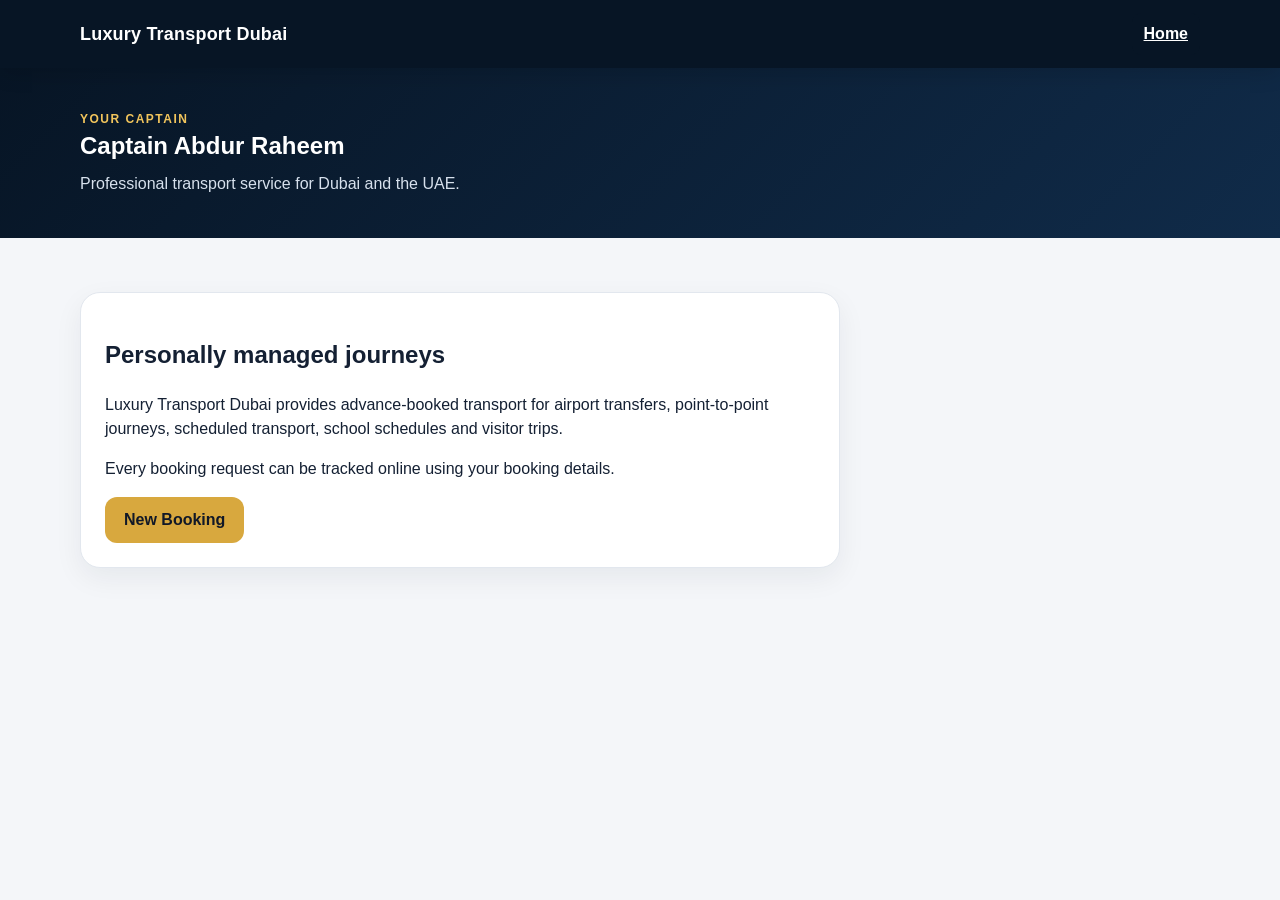
<file: about.html>
<!doctype html><html lang="en"><head><meta charset="utf-8"><meta name="viewport" content="width=device-width,initial-scale=1"><meta name="theme-color" content="#071525"><link rel="manifest" href="./manifest.json"><link rel="stylesheet" href="./style.css?v=16"><title>About • Luxury Transport Dubai</title></head><body><header class="top"><div class="wrap nav"><a class="brand" href="./index.html">Luxury Transport Dubai</a><a class="mini-btn" href="./index.html">Home</a></div></header><section class="pagehead"><div class="wrap"><div class="eyebrow">Your Captain</div><h1>Captain Abdur Raheem</h1><p>Professional transport service for Dubai and the UAE.</p></div></section><main class="section"><div class="wrap"><div class="card readable"><h2>Personally managed journeys</h2><p>Luxury Transport Dubai provides advance-booked transport for airport transfers, point-to-point journeys, scheduled transport, school schedules and visitor trips.</p><p>Every booking request can be tracked online using your booking details.</p><a class="btn" href="./booking.html">New Booking</a></div></div></main></body></html>
</file>
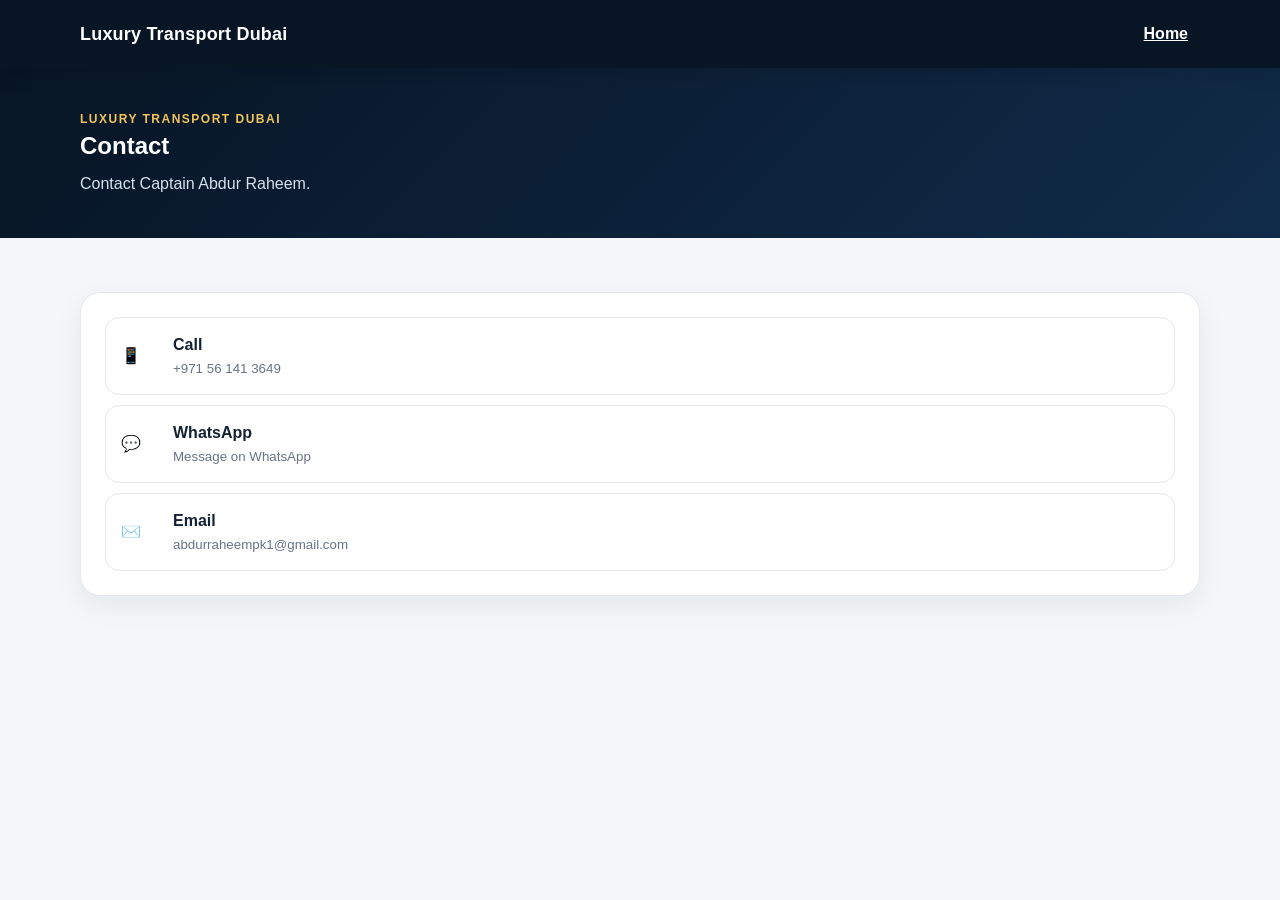
<file: contact.html>
<!doctype html><html lang="en"><head><meta charset="utf-8"><meta name="viewport" content="width=device-width,initial-scale=1"><meta name="theme-color" content="#071525"><link rel="manifest" href="./manifest.json"><link rel="stylesheet" href="./style.css?v=16"><title>Contact • Luxury Transport Dubai</title></head><body><header class="top"><div class="wrap nav"><a class="brand" href="./index.html">Luxury Transport Dubai</a><a class="mini-btn" href="./index.html">Home</a></div></header><section class="pagehead"><div class="wrap"><div class="eyebrow">Luxury Transport Dubai</div><h1>Contact</h1><p>Contact Captain Abdur Raheem.</p></div></section><main class="section"><div class="wrap"><div class="card contact-list"><a class="contact-action" href="tel:+971561413649"><span>📱</span><span><strong>Call</strong><small>+971 56 141 3649</small></span></a><a class="contact-action" href="https://wa.me/971561413649"><span>💬</span><span><strong>WhatsApp</strong><small>Message on WhatsApp</small></span></a><a class="contact-action" href="mailto:abdurraheempk1@gmail.com"><span>✉️</span><span><strong>Email</strong><small>abdurraheempk1@gmail.com</small></span></a></div></div></main></body></html>
</file>
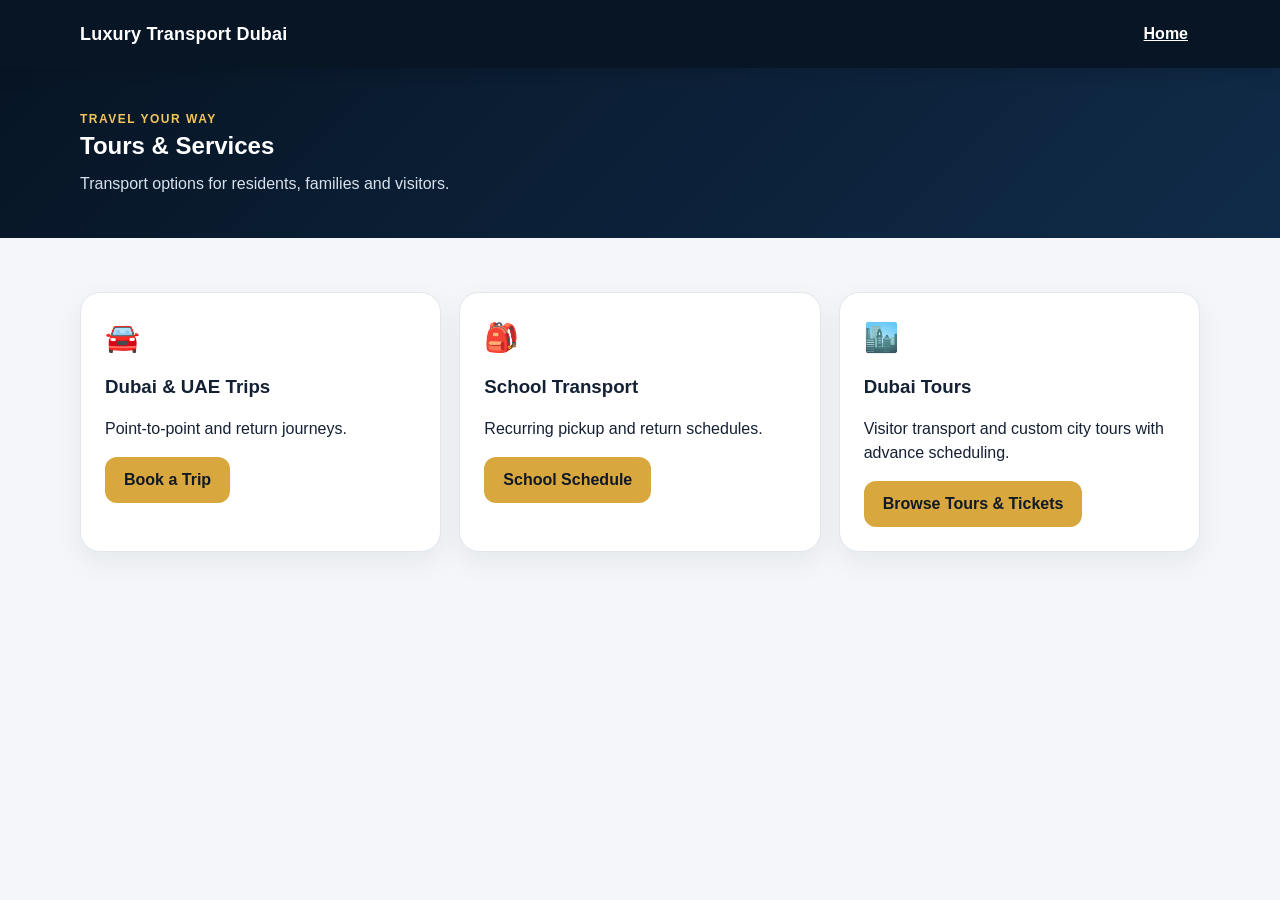
<file: services.html>
<!doctype html><html lang="en"><head><meta charset="utf-8"><meta name="viewport" content="width=device-width,initial-scale=1"><meta name="theme-color" content="#071525"><link rel="manifest" href="./manifest.json"><link rel="stylesheet" href="./style.css?v=16"><title>Tours & Services • Luxury Transport Dubai</title></head><body><header class="top"><div class="wrap nav"><a class="brand" href="./index.html">Luxury Transport Dubai</a><a class="mini-btn" href="./index.html">Home</a></div></header><section class="pagehead"><div class="wrap"><div class="eyebrow">Travel your way</div><h1>Tours &amp; Services</h1><p>Transport options for residents, families and visitors.</p></div></section><main class="section"><div class="wrap"><div class="grid3"><div class="card"><div class="icon">🚘</div><h3>Dubai &amp; UAE Trips</h3><p>Point-to-point and return journeys.</p><a class="btn" href="./booking.html">Book a Trip</a></div><div class="card"><div class="icon">🎒</div><h3>School Transport</h3><p>Recurring pickup and return schedules.</p><a class="btn" href="./school.html">School Schedule</a></div><div class="card"><div class="icon">🏙️</div><h3>Dubai Tours</h3><p>Visitor transport and custom city tours with advance scheduling.</p><a class="btn" href="./tours.html">Browse Tours & Tickets</a></div></div></div></main></body></html>
</file>
<file: style.css>
:root{--navy:#071525;--navy2:#102b49;--gold:#d8a83e;--bg:#f4f6f9;--text:#142033;--muted:#687386;--white:#fff;--line:#e2e7ee}
*{box-sizing:border-box}html{scroll-behavior:smooth}body{margin:0;font-family:Inter,Arial,sans-serif;background:var(--bg);color:var(--text);line-height:1.5}
a{color:inherit}.wrap{width:min(1120px,92%);margin:auto}.top{background:var(--navy);color:#fff;position:sticky;top:0;z-index:20;box-shadow:0 5px 20px #0002}
.nav{min-height:68px;display:flex;align-items:center;justify-content:space-between;gap:18px}.brand{font-size:18px;font-weight:850;letter-spacing:.2px}.navlinks{display:flex;gap:18px;align-items:center}.navlinks a{text-decoration:none;color:#e8eef6;font-size:14px}
.hero{background:linear-gradient(135deg,var(--navy),var(--navy2));color:#fff;padding:74px 0}.eyebrow{color:#f2c55c;font-weight:800;text-transform:uppercase;letter-spacing:1.5px;font-size:12px}
.hero h1{font-size:clamp(42px,7vw,72px);line-height:1.02;margin:10px 0 18px;max-width:780px}.hero p{max-width:680px;color:#d7e1ed;font-size:18px}.actions{display:flex;gap:12px;flex-wrap:wrap;margin-top:28px}
.btn{display:inline-flex;align-items:center;justify-content:center;min-height:46px;padding:11px 19px;border:0;border-radius:12px;background:var(--gold);color:#111827;text-decoration:none;font-weight:800;cursor:pointer}.btn.light{background:#fff}.btn.dark{background:var(--navy);color:#fff}
.section{padding:54px 0}.title{font-size:31px;margin:0 0 8px}.subtitle{margin:0 0 24px;color:var(--muted)}.grid3{display:grid;grid-template-columns:repeat(3,1fr);gap:18px}.card{background:#fff;border:1px solid var(--line);border-radius:20px;padding:24px;box-shadow:0 10px 28px #0b1b3010}.card h3{margin:0 0 8px}.icon{font-size:28px;margin-bottom:14px}
.formgrid{display:grid;grid-template-columns:1fr 1fr;gap:16px}.field{display:flex;flex-direction:column;gap:7px}.full{grid-column:1/-1}label{font-size:13px;font-weight:800}input,select,textarea{width:100%;border:1px solid #cfd7e2;border-radius:11px;padding:13px 14px;background:#fff;font:inherit;color:var(--text)}textarea{min-height:100px;resize:vertical}.msg{margin-top:14px;padding:12px;border-radius:10px;background:#eef5ff;display:none}
.contact{background:var(--navy);color:#fff}.contact .subtitle{color:#c9d4e1}.contactgrid{display:grid;grid-template-columns:1.2fr .8fr;gap:20px}.contact a{text-decoration:none}.footer{padding:25px 0;background:#040d17;color:#b9c4d0;text-align:center;font-size:13px}
.pagehead{background:linear-gradient(135deg,var(--navy),var(--navy2));color:#fff;padding:42px 0}.pagehead h1{margin:0}.dashboard{display:grid;grid-template-columns:repeat(4,1fr);gap:14px}.stat{background:#fff;padding:20px;border-radius:16px;border:1px solid var(--line)}.stat strong{font-size:25px;display:block}
table{width:100%;border-collapse:collapse;background:#fff;border-radius:14px;overflow:hidden}th,td{padding:12px;border-bottom:1px solid var(--line);text-align:left;font-size:13px}
@media(max-width:760px){.nav{padding:14px 0;align-items:flex-start;flex-direction:column}.navlinks{width:100%;overflow:auto;gap:14px}.hero{padding:52px 0}.section{padding:38px 0}.grid3,.formgrid,.contactgrid,.dashboard{grid-template-columns:1fr}.full{grid-column:auto}.hero h1{font-size:43px}}

.mini-btn{border:0;border-radius:9px;padding:9px 12px;background:#071525;color:#fff;font-weight:800;cursor:pointer}
.booking-info{display:grid;grid-template-columns:repeat(2,1fr);gap:12px;margin:16px 0 22px}
.booking-info>div{padding:14px;background:#f5f7fb;border:1px solid #e2e7ee;border-radius:12px}
.booking-info a{font-weight:700;color:#173f70}
@media(max-width:760px){.booking-info{grid-template-columns:1fr}table{min-width:680px}}

.track-card{display:grid;gap:12px}.track-head,.track-row{display:flex;justify-content:space-between;gap:16px;align-items:center}.track-head{font-size:18px;padding-bottom:12px;border-bottom:1px solid #dce4ee}.track-row{padding:7px 0}.track-row span,.track-note span{color:#687386;font-size:13px}.status-pill{background:#e9f1ff;border-radius:999px;padding:6px 10px;text-transform:capitalize;font-size:12px;font-weight:800}.map-btn{display:block;text-align:center;text-decoration:none;padding:11px;border:1px solid #cbd6e3;border-radius:10px;font-weight:800;color:#173f70;background:#fff}.track-note{background:#fff;border:1px solid #dce4ee;padding:13px;border-radius:11px}.track-note p{margin:5px 0 0}.pay-btn{width:100%;font-size:17px;margin-top:4px}


/* Professional Ziina payment summary */
.payment-panel{margin-top:10px;padding:20px;border:1px solid #dce4ee;border-radius:18px;background:#fff;box-shadow:0 12px 30px #07152512}
.payment-welcome{display:flex;gap:12px;align-items:flex-start;padding-bottom:16px;border-bottom:1px solid #e6ebf1}.payment-lock{display:grid;place-items:center;width:42px;height:42px;border-radius:12px;background:#f4f6f9;font-size:20px;flex:0 0 auto}.payment-welcome h3{margin:0 0 5px;font-size:20px}.payment-welcome p,.payment-tip,.payment-powered,.payment-success p{margin:0;color:#687386;font-size:13px}.payment-meta{display:grid;grid-template-columns:1fr 1fr;gap:10px;margin:16px 0}.payment-meta>div{padding:12px;border:1px solid #e2e7ee;border-radius:12px;background:#f8fafc}.payment-meta span,.payment-breakdown span{display:block;color:#687386;font-size:12px;margin-bottom:4px}.payment-meta strong{font-size:14px}.payment-breakdown{border-top:1px solid #e6ebf1;border-bottom:1px solid #e6ebf1;padding:8px 0;margin-bottom:12px}.payment-breakdown>div{display:flex;align-items:center;justify-content:space-between;gap:16px;padding:8px 0}.payment-breakdown span{margin:0}.payment-total{border-top:1px dashed #d5dde7;margin-top:4px;padding-top:12px!important}.payment-total strong{font-size:19px}.payment-tip{text-align:center;margin:12px 0}.payment-powered{text-align:center;margin-top:9px}.pay-btn:disabled{opacity:.65;cursor:not-allowed}.payment-success{margin-top:10px;padding:16px;border:1px solid #cfe8d7;border-radius:14px;background:#f5fbf7}.payment-success strong{display:block;margin-bottom:5px}
@media(max-width:560px){.payment-panel{padding:16px}.payment-meta{grid-template-columns:1fr}.payment-breakdown>div{align-items:flex-start}.payment-total strong{font-size:17px}}


/* ===== v16 mobile home dashboard ===== */
.brand{text-decoration:none;color:inherit}.home-page{min-height:100vh;background:linear-gradient(180deg,#071525 0,#102b49 31%,#f4f6f9 31%)}
.home-top{color:#fff;padding:18px 0}.home-brand-row{display:flex;align-items:center;justify-content:space-between;gap:16px}.captain-mini{font-size:12px;color:#cbd8e7;margin-top:2px}.home-login{padding:8px 13px;border:1px solid #ffffff35;border-radius:10px;text-decoration:none;font-size:13px;font-weight:800}
.home-shell{width:min(680px,92%);margin:auto;padding-bottom:34px}.home-hero{color:#fff;padding:32px 4px 38px}.home-hero h1{font-size:clamp(38px,10vw,58px);line-height:1.02;margin:9px 0 14px}.home-hero p{color:#d7e1ed;margin:0;max-width:520px}
.home-menu{display:grid;gap:11px}.home-action{min-height:78px;display:grid;grid-template-columns:46px 1fr auto;align-items:center;gap:12px;background:#fff;border:1px solid var(--line);border-radius:18px;padding:14px 16px;text-decoration:none;box-shadow:0 9px 24px #07152512}.home-action.primary{background:#fffaf0;border-color:#ead6a4}.home-icon{width:44px;height:44px;display:grid;place-items:center;border-radius:13px;background:#f1f4f8;font-size:21px}.home-action.primary .home-icon{background:#f8e7bd}.home-action strong,.home-action small{display:block}.home-action strong{font-size:16px}.home-action small{margin-top:2px;color:var(--muted);font-size:12px}.home-action b{font-size:27px;font-weight:400;color:#8793a3}.home-note{text-align:center;color:#7b8796;font-size:12px;padding:23px 0 0}
.pagehead p{margin:8px 0 0;color:#d7e1ed}.readable{max-width:760px}.contact-list{display:grid;gap:10px}.contact-action{display:grid;grid-template-columns:40px 1fr;gap:12px;align-items:center;padding:15px;border:1px solid var(--line);border-radius:14px;text-decoration:none}.contact-action strong,.contact-action small{display:block}.contact-action small{color:var(--muted);margin-top:2px}
@media(max-width:760px){.top .nav{min-height:58px;padding:10px 0;flex-direction:row;align-items:center}.top .mini-btn{width:auto}.pagehead{padding:32px 0}.pagehead h1{font-size:32px}.card{padding:18px}.home-page{background:linear-gradient(180deg,#071525 0,#102b49 28%,#f4f6f9 28%)}}

/* ===== v17 customer account and authentication ===== */
.auth-wrap{max-width:620px}.auth-card{padding:26px}.auth-tabs{display:grid;grid-template-columns:repeat(3,1fr);gap:7px;padding:5px;background:#eef2f6;border-radius:14px;margin-bottom:24px}.auth-tab{border:0;border-radius:10px;padding:11px 7px;background:transparent;font:inherit;font-size:12px;font-weight:800;color:#687386;cursor:pointer}.auth-tab.active{background:#fff;color:#071525;box-shadow:0 3px 10px #07152512}.auth-panel{display:none}.auth-panel.active{display:block}.auth-panel h2{margin:0 0 4px}.muted{color:var(--muted);font-size:13px}.hidden{display:none!important}.field small{color:var(--muted);font-size:11px}.msg-error{background:#fff0f0;color:#8b1d1d;border:1px solid #f1caca}.msg-success{background:#f0fbf4;color:#176437;border:1px solid #cbead5}
.customer-shell{max-width:900px}.customer-summary{grid-template-columns:repeat(3,1fr);margin-bottom:15px}.account-menu{display:grid;grid-template-columns:repeat(3,1fr);gap:9px;margin:15px 0}.account-menu-btn{min-height:54px;border:1px solid var(--line);border-radius:13px;background:#fff;font:inherit;font-weight:800;color:#455166;cursor:pointer}.account-menu-btn.active{background:var(--navy);color:#fff;border-color:var(--navy)}.account-view{display:none}.account-view.active{display:block}.section-row{display:flex;align-items:center;justify-content:space-between;gap:12px}.section-row h2{margin:0}.booking-list{display:grid;gap:10px;margin-top:17px}.customer-booking{border:1px solid var(--line);border-radius:15px;padding:15px;background:#fff}.customer-booking-head{display:flex;justify-content:space-between;gap:12px;align-items:center}.customer-route{font-size:14px;margin:12px 0;font-weight:700}.customer-route b{color:var(--gold);padding:0 4px}.customer-booking-meta{display:flex;gap:8px 15px;flex-wrap:wrap;color:var(--muted);font-size:12px}.empty-state{text-align:center;padding:30px 14px;background:#f8fafc;border:1px dashed #ccd5e0;border-radius:14px;margin-top:15px}.empty-state p{color:var(--muted);font-size:13px}.empty-state.compact{padding:12px}.saved-location-list{display:grid;gap:9px;margin-top:20px}.saved-location{display:flex;justify-content:space-between;align-items:center;gap:12px;padding:13px;border:1px solid var(--line);border-radius:13px}.saved-location strong,.saved-location small{display:block}.saved-location small{color:var(--muted);margin-top:3px}.location-delete{border:0;background:#fff0f0;color:#8b1d1d;border-radius:9px;padding:8px 10px;font-weight:800;cursor:pointer}.profile-details{display:grid;gap:10px}.profile-details>div{padding:14px;background:#f8fafc;border:1px solid var(--line);border-radius:12px}.profile-details span,.profile-details strong{display:block}.profile-details span{color:var(--muted);font-size:12px;margin-bottom:3px}
.session-modal[hidden]{display:none}.session-modal{position:fixed;inset:0;z-index:1000;background:#071525bb;display:grid;place-items:center;padding:20px}.session-box{width:min(420px,100%);background:#fff;border-radius:20px;padding:26px;text-align:center;box-shadow:0 24px 70px #0005}.session-box h3{font-size:25px;margin:0 0 8px}.session-box p{color:var(--muted)}.session-box>strong{display:block;font-size:42px;line-height:1}.session-box>span{font-size:12px;color:var(--muted)}.session-actions{display:grid;gap:9px;margin-top:20px}.session-actions .mini-btn{min-height:44px}
@media(max-width:760px){.auth-card{padding:17px}.auth-tabs{grid-template-columns:1fr}.customer-summary{grid-template-columns:repeat(3,1fr)}.account-menu{grid-template-columns:1fr}.account-menu-btn{text-align:left;padding:0 15px}.section-row{align-items:flex-start}.customer-summary .stat{padding:14px}.customer-summary .stat strong{font-size:21px}.customer-summary .stat span{font-size:11px}}

/* Final multi-stop + compact admin/customer additions */
.extra-stop-row{display:grid;grid-template-columns:1fr 1fr auto;gap:10px;align-items:end;padding:12px;margin:10px 0;border:1px solid #dbe4ee;border-radius:14px;background:#f8fafc}.extra-stop-row .field{margin:0}.extra-stop-row .location-delete{width:auto;margin:0 0 2px}@media(max-width:720px){.extra-stop-row{grid-template-columns:1fr}.extra-stop-row .location-delete{width:100%}}

/* v18 location, schedule and tours */
.location-box{display:grid;gap:10px}.location-summary{padding:14px;border:1px solid #d8e0e8;border-radius:14px;background:#f8fafc}.pin-btn{width:100%;border:1px solid #d9b03f;background:#fff7dd;color:#172033;border-radius:12px;padding:13px;font-weight:800}.map-modal{display:none;position:fixed;inset:0;background:#0009;z-index:9999;padding:14px;align-items:center;justify-content:center}.map-modal.open{display:flex}.map-sheet{background:#fff;width:min(720px,100%);border-radius:18px;padding:14px}.map-head{display:flex;justify-content:space-between;align-items:center;font-size:18px}.map-head button{width:auto;background:none;color:#111;border:0;font-size:22px}.map-search{display:grid;grid-template-columns:1fr auto auto;gap:7px;margin:12px 0}.map-search button{width:auto;min-height:44px;border-radius:10px;border:0;padding:0 12px}#locationMap{height:45vh;min-height:320px;border-radius:14px;overflow:hidden}.route-point,.day-row,.tour-card{border:1px solid #e1e7ee;border-radius:16px;padding:14px;margin:10px 0;background:#fff}.day-row{display:grid;grid-template-columns:120px 1fr 1fr;gap:10px;align-items:center}.day-toggle{display:flex;gap:8px;align-items:center}.day-toggle input{min-height:auto;width:auto}.tour-grid{display:grid;grid-template-columns:repeat(auto-fit,minmax(250px,1fr));gap:14px}.tour-photo{width:100%;aspect-ratio:16/9;object-fit:cover;border-radius:12px;background:#e9eef5}.ticket-row{display:grid;grid-template-columns:1fr 100px;gap:10px;align-items:center}.admin-shell{display:grid;grid-template-columns:220px 1fr;gap:20px}.admin-side{position:sticky;top:12px;height:max-content}.admin-side a{display:block;padding:11px 12px;margin:4px 0;border-radius:10px;text-decoration:none;color:#314b73;font-weight:700}.admin-side a:hover{background:#eef4ff}.admin-location-list{display:grid;gap:10px}.admin-location-item{border:1px solid #e1e7ee;border-radius:12px;padding:12px}@media(max-width:760px){.map-search{grid-template-columns:1fr 1fr}.map-search input{grid-column:1/-1}.day-row{grid-template-columns:1fr 1fr}.day-toggle{grid-column:1/-1}.admin-shell{grid-template-columns:1fr}.admin-side{position:static;display:flex;overflow:auto}.admin-side a{white-space:nowrap}}

/* ===== v19 unified UX ===== */
.car-intro{position:fixed;inset:0;z-index:20000;background:radial-gradient(circle at 50% 35%,#183c61,#06111d 68%);display:grid;place-items:center;color:#fff;overflow:hidden;transition:opacity .45s,visibility .45s}.car-intro.done{opacity:0;visibility:hidden}.intro-road{width:min(760px,94vw);text-align:center;position:relative;padding-top:40px}.intro-skip{position:absolute;right:18px;top:18px;z-index:2;width:auto;border:1px solid #ffffff55;background:#ffffff14;color:#fff;border-radius:999px;padding:8px 14px}.intro-car{height:150px;position:relative;animation:carDrive 2.2s cubic-bezier(.2,.8,.2,1) both}.suv-body{position:absolute;width:300px;height:82px;left:50%;bottom:28px;transform:translateX(-50%);border-radius:54px 70px 25px 22px;background:linear-gradient(160deg,#f7f8fa 5%,#b8bec5 46%,#737b84 100%);box-shadow:inset 0 -12px 20px #535b65,0 22px 30px #0008}.suv-body:before{content:"BYD SONG";position:absolute;right:34px;bottom:19px;font-size:8px;letter-spacing:1px;color:#30353a;font-weight:900}.suv-glass{position:absolute;left:72px;top:-29px;width:150px;height:48px;background:linear-gradient(140deg,#91a8b9,#1c2933);clip-path:polygon(18% 0,78% 0,100% 100%,0 100%);border:5px solid #c7ccd1;border-bottom:0}.suv-wheel{position:absolute;bottom:-19px;width:52px;height:52px;border-radius:50%;background:radial-gradient(circle,#bfc5cb 0 18%,#353b41 19% 42%,#0b0d10 43%);border:3px solid #111}.w1{left:42px}.w2{right:42px}.suv-light{position:absolute;right:4px;top:30px;width:20px;height:10px;border-radius:50%;background:#fff7bf;box-shadow:12px 0 25px 10px #fff4a066}.intro-name{font-size:clamp(28px,7vw,48px);font-weight:900;opacity:0;animation:introText .8s 1.45s forwards}.intro-sub{color:#d7e2ec;margin-top:5px;opacity:0;animation:introText .8s 1.7s forwards}@keyframes carDrive{0%{transform:translateX(-110vw) scale(.9)}70%{transform:translateX(3vw) scale(1)}100%{transform:translateX(0)}}@keyframes introText{to{opacity:1;transform:none}}@media(prefers-reduced-motion:reduce){.car-intro{display:none}}
.home-reviews{margin-top:28px;background:#fff;border:1px solid var(--line);border-radius:20px;padding:20px}.review-title{display:flex;justify-content:space-between;align-items:end;gap:14px}.review-title h2{margin:3px 0}.review-average{font-weight:800;color:#805f13}.review-strip{display:flex;gap:12px;overflow:auto;padding:12px 1px 2px;scroll-snap-type:x mandatory}.review-card{min-width:min(320px,86vw);scroll-snap-align:start;border:1px solid var(--line);border-radius:15px;padding:15px;background:#f9fbfd}.review-card p{margin:7px 0;color:#4c5a6b}.review-card small{color:var(--muted)}.stars{color:#d8a83e;letter-spacing:2px}
.map-head small{display:block;color:var(--muted);font-size:11px;font-weight:500}.map-results{display:grid;gap:5px;max-height:180px;overflow:auto}.map-result{display:block;width:100%;text-align:left;border:1px solid #e0e6ee;background:#fff;color:var(--text);border-radius:10px;padding:9px 11px}.map-result b,.map-result small{display:block}.map-result small{color:var(--muted);margin-top:2px}.quick-locations{margin:7px 0}.quick-locations>small{color:var(--muted)}.quick-chips{display:flex;gap:6px;overflow:auto;padding:5px 0}.quick-chips button{white-space:nowrap;width:auto;border:1px solid #dbe3ec;background:#f8fafc;border-radius:999px;padding:7px 10px;color:#23364d}.compact-route{padding:9px;margin:7px 0}.route-line{display:grid;grid-template-columns:100px 1fr auto 38px;gap:7px;align-items:center}.route-label{font-size:12px;font-weight:800;color:#526174}.route-line input{min-height:42px}.route-line .pin-btn{width:auto;padding:10px}.route-line .rp-remove{width:38px;padding:9px}.admin-navcards{display:grid;grid-template-columns:repeat(3,1fr);gap:10px;margin:0 0 16px}.admin-navcards a{display:flex;gap:8px;align-items:center;text-decoration:none;background:#fff;border:1px solid #dfe7f1;border-radius:14px;padding:14px;box-shadow:0 5px 16px #203b680b}.admin-mini-panels{display:grid;grid-template-columns:1fr 1fr;gap:10px;margin:0 0 18px}.admin-mini{background:#fff;border:1px solid #e2e8f0;border-radius:14px;padding:13px}.admin-mini b,.admin-mini span{display:block}.admin-mini span{font-size:12px;color:var(--muted);margin-top:3px}
@media(max-width:760px){.review-title{align-items:flex-start;flex-direction:column}.route-line{grid-template-columns:1fr auto}.route-label{grid-column:1/-1}.route-line input{grid-column:1/-1}.route-line .pin-btn{width:auto}.admin-navcards{grid-template-columns:1fr 1fr}.admin-mini-panels{grid-template-columns:1fr}.map-sheet{max-height:94vh;overflow:auto}#locationMap{height:34vh;min-height:240px}}

/* =========================================================
   V20 REALISTIC SILVER BYD OPENING INTRO
   Replaces the old CSS-drawn SUV without changing the rest
   of the v19 website.
   ========================================================= */
.car-intro{background:#06111d;padding:0}
.intro-visual{position:absolute;inset:0;overflow:hidden;background:#06111d}
.intro-visual>img{width:100%;height:100%;object-fit:cover;object-position:center;display:block;animation:bydIntroMove 2.8s cubic-bezier(.2,.75,.2,1) both}
.intro-visual:after{content:"";position:absolute;inset:0;background:linear-gradient(180deg,rgba(3,11,20,.06) 25%,rgba(3,11,20,.15) 58%,rgba(3,11,20,.74) 100%);pointer-events:none}
.intro-overlay{position:absolute;z-index:2;left:0;right:0;bottom:max(30px,env(safe-area-inset-bottom));padding:24px 20px;text-align:center;text-shadow:0 3px 18px rgba(0,0,0,.8)}
.intro-overlay .intro-name{font-size:clamp(27px,7vw,48px);font-weight:900;letter-spacing:.2px;color:#fff;opacity:0;transform:translateY(12px);animation:introText .7s 1.05s forwards}
.intro-overlay .intro-sub{color:#e9f1f7;font-size:clamp(13px,3.4vw,18px);margin-top:7px;opacity:0;transform:translateY(10px);animation:introText .7s 1.25s forwards}
.car-intro .intro-skip{position:absolute;right:max(16px,env(safe-area-inset-right));top:max(16px,env(safe-area-inset-top));z-index:4;width:auto;margin:0;border:1px solid rgba(255,255,255,.65);background:rgba(4,12,20,.58);backdrop-filter:blur(8px);-webkit-backdrop-filter:blur(8px);color:#fff;border-radius:999px;padding:10px 17px;font-size:14px;font-weight:700}
@keyframes bydIntroMove{0%{transform:scale(1.08) translateX(-2.5%);filter:brightness(.72)}55%{filter:brightness(1)}100%{transform:scale(1) translateX(0);filter:brightness(1)}}
@media(max-width:600px){.intro-visual>img{object-position:62% center}.intro-overlay{padding-left:16px;padding-right:16px}}
@media(prefers-reduced-motion:reduce){.car-intro{display:none}.intro-visual>img,.intro-overlay .intro-name,.intro-overlay .intro-sub{animation:none}}

/* =========================================================
   V21 RESPONSIVE VIDEO INTRO
   Mobile: fills portrait screen. Desktop/laptop: shows the
   complete portrait video without stretching or distortion.
   ========================================================= */
.car-intro{position:fixed;inset:0;z-index:20000;background:#03080d;display:block;overflow:hidden;color:#fff;transition:opacity .45s ease,visibility .45s ease}
.car-intro.done{opacity:0;visibility:hidden;pointer-events:none}
.intro-video-wrap{position:absolute;inset:0;display:flex;align-items:center;justify-content:center;background:#03080d;overflow:hidden}
.intro-video{width:100%;height:100%;object-fit:contain;object-position:center;display:block;background:#03080d}
.intro-video-shade{position:absolute;inset:0;pointer-events:none;background:linear-gradient(180deg,rgba(0,0,0,.04) 45%,rgba(0,0,0,.60) 100%)}
.intro-overlay{position:absolute;z-index:2;left:0;right:0;bottom:max(24px,env(safe-area-inset-bottom));padding:22px 18px;text-align:center;text-shadow:0 3px 18px rgba(0,0,0,.9);pointer-events:none}
.intro-overlay .intro-name{font-size:clamp(26px,4vw,46px);font-weight:900;color:#fff;opacity:1;transform:none;animation:none}
.intro-overlay .intro-sub{font-size:clamp(13px,2vw,18px);font-weight:700;color:#e9f1f7;margin-top:5px;opacity:1;transform:none;animation:none}
.car-intro .intro-skip{position:absolute;right:max(16px,env(safe-area-inset-right));top:max(16px,env(safe-area-inset-top));z-index:5;width:auto;margin:0;border:1px solid rgba(255,255,255,.72);background:rgba(4,12,20,.62);backdrop-filter:blur(8px);-webkit-backdrop-filter:blur(8px);color:#fff;border-radius:999px;padding:10px 17px;font-size:14px;font-weight:800;cursor:pointer}
@media(max-width:700px){.intro-video{object-fit:cover}.intro-overlay{bottom:max(18px,env(safe-area-inset-bottom));padding:18px 14px}}
@media(min-width:701px){.intro-video-wrap:before{content:"";position:absolute;inset:-28px;background:#08131e;filter:blur(20px);opacity:.9}.intro-video{position:relative;z-index:1;width:min(100%,1080px)}.intro-video-shade,.intro-overlay{z-index:2}}
@media(prefers-reduced-motion:reduce){.car-intro{display:none}}

/* v22 global smart location selector */
.location-box,.route-line,.field{position:relative}.location-suggestions{display:none;position:absolute;z-index:10020;left:0;right:0;top:calc(100% + 5px);background:#fff;border:1px solid #dce4ee;border-radius:14px;box-shadow:0 14px 35px #0b1b2b26;max-height:320px;overflow:auto;padding:6px}.location-suggestions.open{display:block}.location-option{display:block;width:100%;text-align:left;border:0;border-bottom:1px solid #eef2f6;background:#fff;color:#172033;padding:11px 12px;min-height:48px;border-radius:9px;cursor:pointer}.location-option:last-child{border-bottom:0}.location-option:active{background:#f3f7fb}.location-option b,.location-option small{display:block}.location-option small{font-size:11px;color:#687386;margin-top:3px;white-space:normal}.location-no-result{padding:12px;color:#687386;font-size:12px}.location-box>input,.rp-name,.extra-stop-name{padding-right:38px;background:#fff}.location-box:after{content:'⌕';position:absolute;right:13px;top:12px;color:#687386;pointer-events:none;font-size:20px}@media(max-width:720px){.location-suggestions{max-height:280px}.location-option{min-height:52px}}
.notification-badge{display:inline-flex;align-items:center;justify-content:center;min-width:20px;height:20px;padding:0 5px;border-radius:999px;background:#d9a928;color:#071525;font-size:11px;font-style:normal;margin-left:5px}.notification-list{display:grid;gap:10px;margin-top:16px}.customer-notification{display:flex;justify-content:space-between;gap:12px;align-items:flex-start;border:1px solid #dfe6ee;border-radius:14px;padding:14px;background:#fff}.customer-notification.unread{border-left:4px solid #d9a928;background:#fffaf0}.customer-notification p{margin:6px 0;color:#334155;white-space:pre-line}.customer-notification small{color:#687386}.customer-notification .mini-btn{width:auto;white-space:nowrap}@media(max-width:720px){.account-menu{grid-template-columns:1fr 1fr}.customer-notification{display:block}.customer-notification .mini-btn{margin-top:10px}}
/* V23 exact-location + school route UX */
.location-box{position:relative}.location-suggestions{display:none;position:absolute;z-index:1200;left:0;right:0;top:calc(100% + 4px);background:#fff;border:1px solid #dce4ee;border-radius:14px;box-shadow:0 14px 35px #10243b2b;max-height:320px;overflow:auto;padding:6px}.location-suggestions.open{display:block}.location-option{display:block;width:100%;text-align:left;border:0;border-bottom:1px solid #edf1f5;background:#fff;color:#172033;padding:11px;border-radius:9px}.location-option:last-child{border-bottom:0}.location-option b,.location-option small{display:block}.location-option small{color:#66758a;margin-top:2px}.location-no-result{padding:12px;color:#66758a}.location-selection-status{display:block;min-height:16px;margin-top:4px;color:#66758a;font-size:12px}.location-selection-status.selected{color:#18794e;font-weight:700}.route-role-row{display:grid;grid-template-columns:90px 1fr 38px;gap:8px;align-items:center;margin-bottom:8px}.route-role-row select{min-height:42px}.rp-note{margin-top:8px}.map-search{display:grid;grid-template-columns:1fr auto auto;gap:7px;margin:12px 0}@media(max-width:600px){.route-role-row{grid-template-columns:80px 1fr 38px}.map-search{grid-template-columns:1fr 1fr}.map-search input{grid-column:1/-1}}

/* V25 international phone input */
.iti{width:100%}.iti input{width:100%}.iti__selected-country{min-height:48px}.field .iti+small{display:block;margin-top:6px}

/* V26 live route estimate */
.trip-estimate-v26{padding:16px;border:1px solid #dbe6f3;border-radius:16px;background:#f7faff;display:grid;gap:7px}.trip-estimate-v26 strong{font-size:16px}.trip-estimate-v26 small{color:#61738a;margin-top:4px}
</file>
